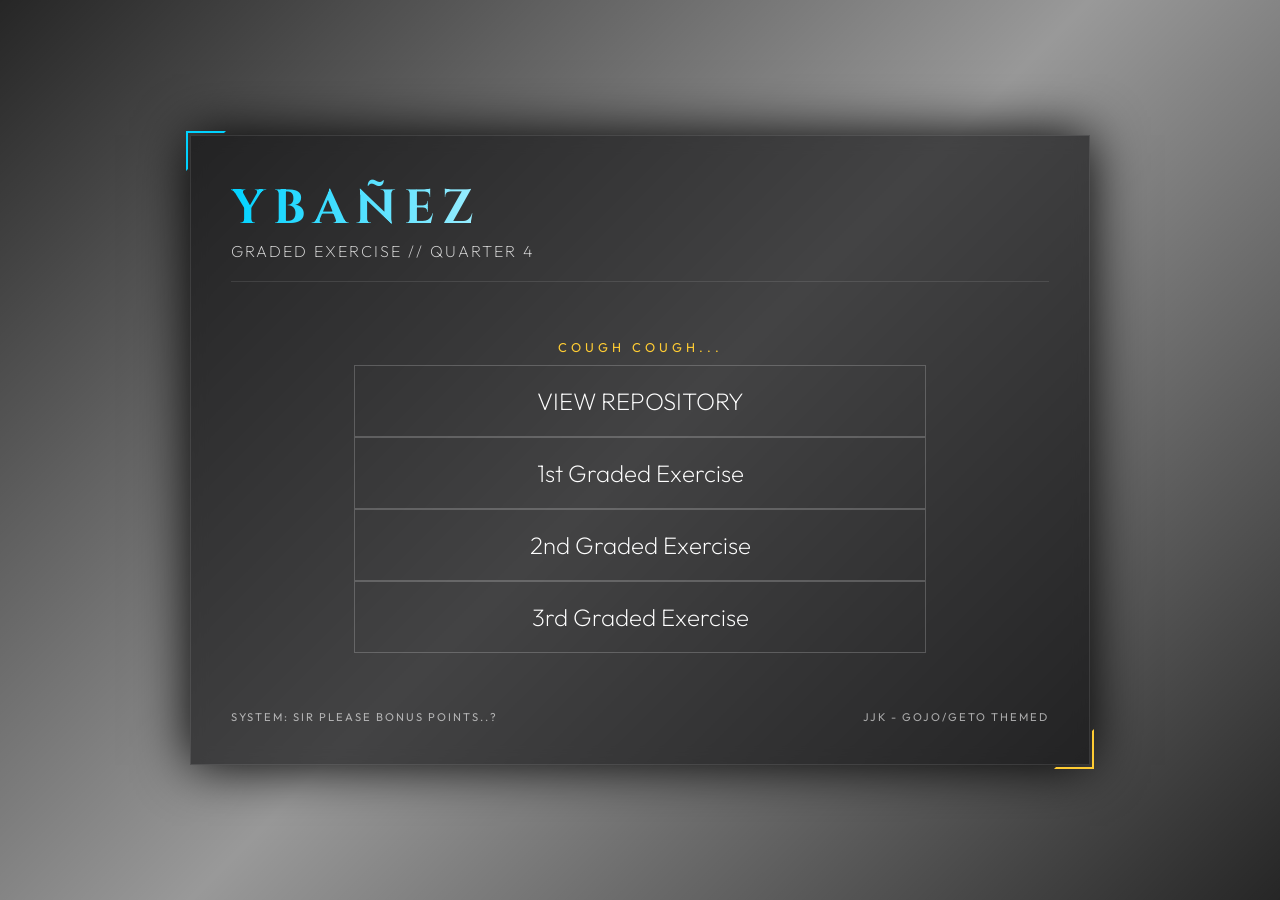
<file: index.html>
<!DOCTYPE html>
<html lang="en">
<head>
    <meta charset="UTF-8">
    <meta name="viewport" content="width=device-width, initial-scale=1.0">
    <title>index // PORTFOLIO Q4</title>
    <link href="https://fonts.googleapis.com/css2?family=Cinzel:wght@700&family=Outfit:wght@200;400;600&display=swap" rel="stylesheet">
    <style>
        :root {
            --gojo-blue: #00d2ff;
            --geto-gold: #ffcc33;
            --void-black: #0a0a0c;
        }

        * {
            margin: 0;
            padding: 0;
            box-sizing: border-box;
        }

        body {
            background-color: var(--void-black);
            font-family: 'Outfit', sans-serif;
            color: white;
            height: 100vh;
            display: flex;
            align-items: center;
            justify-content: center;
            overflow: hidden;
            background: url("https://i.pinimg.com/736x/c9/e7/6a/c9e76a124d2b220833ec0a1637d12d9e.jpg") center/cover no-repeat;
        }

        body::before {
            content: "";
            position: absolute;
            inset: 0;
            background: linear-gradient(135deg, rgba(0,0,0,0.85) 0%, rgba(0,0,0,0.4) 50%, rgba(0,0,0,0.85) 100%);
            z-index: 1;
        }

        .main-frame {
            position: relative;
            z-index: 2;
            width: 85%;
            max-width: 900px;
            height: 70vh;
            border: 1px solid rgba(255, 255, 255, 0.1);
            backdrop-filter: blur(8px);
            background: rgba(10, 10, 12, 0.6);
            display: flex;
            flex-direction: column;
            justify-content: space-between;
            padding: 40px;
            box-shadow: 0 0 50px rgba(0,0,0,1);
        }

        .corner {
            position: absolute;
            width: 40px;
            height: 40px;
            border: 2px solid transparent;
        }
        .top-left { top: -5px; left: -5px; border-top-color: var(--gojo-blue); border-left-color: var(--gojo-blue); }
        .bottom-right { bottom: -5px; right: -5px; border-bottom-color: var(--geto-gold); border-right-color: var(--geto-gold); }

        header {
            border-bottom: 1px solid rgba(255, 255, 255, 0.1);
            padding-bottom: 20px;
        }

        h1 {
            font-family: 'Cinzel', serif;
            font-size: 3rem;
            letter-spacing: 8px;
            text-transform: uppercase;
            background: linear-gradient(to right, var(--gojo-blue), #fff, var(--geto-gold));
            -webkit-background-clip: text;
            -webkit-text-fill-color: transparent;
        }

        .content {
            flex-grow: 1;
            display: flex;
            flex-direction: column;
            justify-content: center;
            align-items: center;
            width: 70%;
            margin: 0 auto;
        }

        .status-tag {
            font-size: 0.8rem;
            letter-spacing: 4px;
            color: var(--geto-gold);
            margin-bottom: 10px;
            text-transform: uppercase;
        }

        .action-link {
            position: relative;
            font-size: 1.5rem;
            text-decoration: none;
            color: #fff;
            padding: 20px 60px;
            border: 1px solid rgba(255,255,255,0.2);
            transition: 0.5s;
            overflow: hidden;
            font-weight: 200;
            display: block;
            width: 100%;
            min-width: max-content;
            text-align: center;
        }

        .action-link:hover {
            letter-spacing: 5px;
            border-color: var(--gojo-blue);
            box-shadow: 0 0 30px rgba(0, 210, 255, 0.3);
            background: rgba(255,255,255,0.05);
        }

        .action-link::after {
            content: "";
            position: absolute;
            top: 0;
            left: -100%;
            width: 100%;
            height: 100%;
            background: linear-gradient(90deg, transparent, rgba(255,255,255,0.2), transparent);
            transition: 0.5s;
        }

        .action-link:hover::after {
            left: 100%;
        }

        footer {
            display: flex;
            justify-content: space-between;
            font-size: 0.7rem;
            letter-spacing: 2px;
            opacity: 0.6;
            text-transform: uppercase;
        }

        .particles {
            position: absolute;
            top: 0; left: 0; width: 100%; height: 100%;
            pointer-events: none;
            z-index: 1;
        }

    </style>
</head>
<body>

    <div class="main-frame">
        <div class="corner top-left"></div>
        <div class="corner bottom-right"></div>

        <header>
            <h1>Ybañez</h1>
            <p style="font-weight: 200; opacity: 0.8; letter-spacing: 2px;">GRADED EXERCISE // QUARTER 4</p>
        </header>

        <div class="content">
            <span class="status-tag">COUGH COUGH...</span>
            <a href="https://github.com/RaizaLeigh-lelele/qrt4-repo.git" class="action-link">VIEW REPOSITORY</a>
            <a href="https://raizaleigh-lelele.github.io/qrt4-repo/public/quarter%204/q41grubidiumYBANEZ.html" class="action-link">1st Graded Exercise</a>
            <a href="https://raizaleigh-lelele.github.io/qrt4-repo/public/quarter%204/q41grubidiumYBANEZupdated.html" class="action-link">2nd Graded Exercise</a>
            <a href="https://raizaleigh-lelele.github.io/qrt4-repo/public/quarter%204/3rdGraded/errorlogs.html" class="action-link">3rd Graded Exercise</a>
        </div>

        <footer>
            <span>System: sir please bonus points..?</span>
            <span>jjk - gojo/geto themed</span>
        </footer>
    </div>

    <script>
        const h1 = document.querySelector('h1');
        setInterval(() => {
            h1.style.textShadow = Math.random() > 0.9 ? '0 0 20px rgba(0, 210, 255, 0.8)' : 'none';
        }, 100);
    </script>
</body>
</html>
</file>
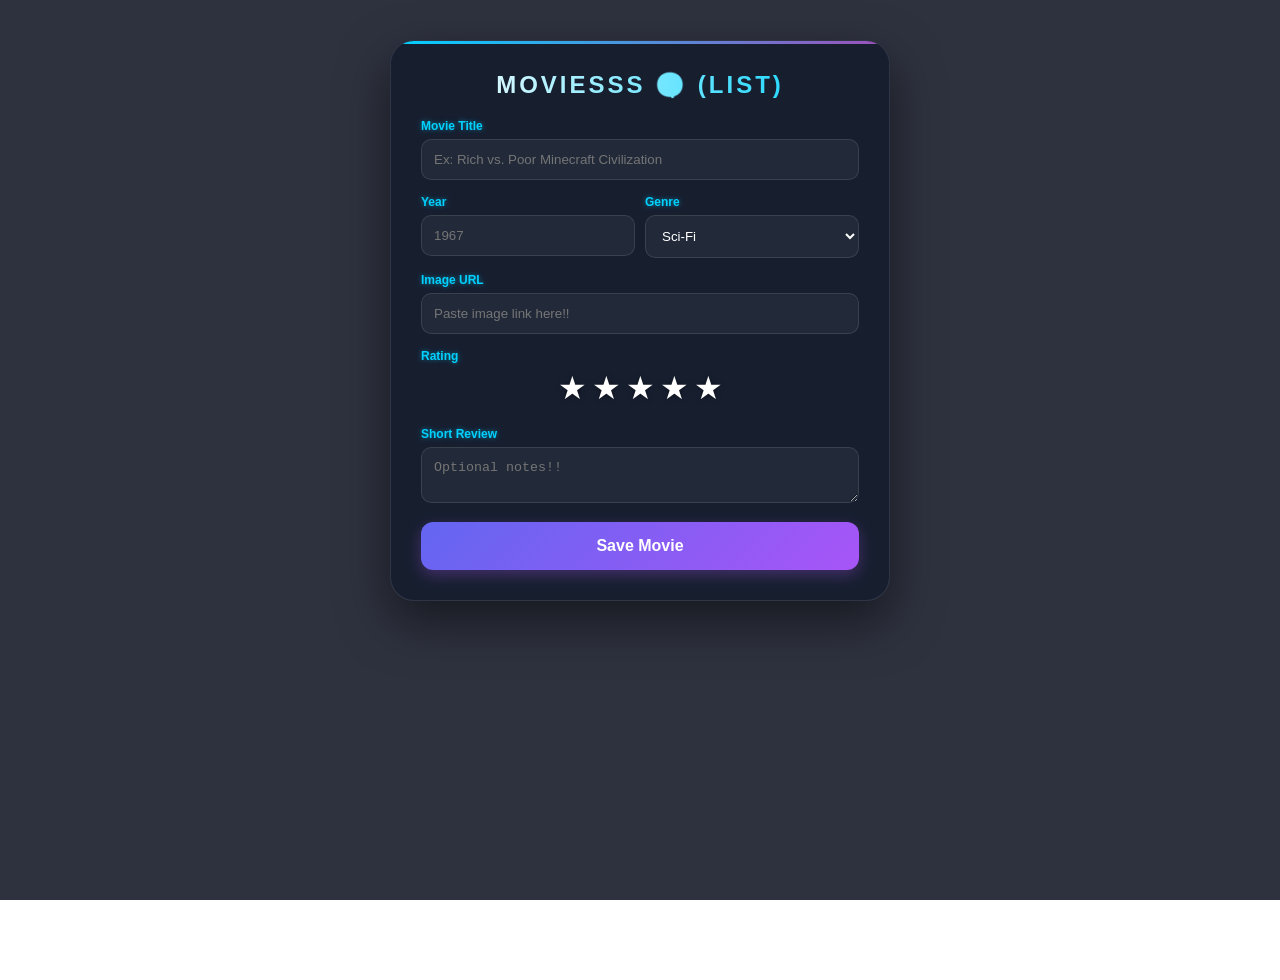
<file: public/quarter 4/q41grubidiumYBANEZ.html>
<!DOCTYPE html>
<html lang="en">
<head>
    <meta charset="UTF-8">
    <meta name="viewport" content="width=device-width, initial-scale=1.0">
    <title>Movie Tracker - Quarter 4 Graded 1 exer.</title>
    <style>
        :root {
            --gojo-blue: #00d2ff;
            --geto-purple: #9d50bb;
            --hollow-purple: linear-gradient(135deg, #6366f1 0%, #a855f7 100%);
            --overlay-blue: rgba(10, 15, 30, 0.85);
            --card-bg: rgba(15, 23, 42, 0.7);
            --accent: #f59e0b;
        }

        body { 
            font-family: 'Segoe UI', Roboto, Helvetica, Arial, sans-serif; 
            margin: 0;
            padding: 40px 20px;
            display: flex;
            flex-direction: column;
            align-items: center;
            min-height: 100vh;
            color: #fff;
    
            background-image: url('https://i.pinimg.com/originals/e2/fa/08/e2fa08a481071faa9e88f3dffbf6f3ed.jpg');
            background-size: cover;
            background-position: center;
            background-attachment: fixed;
            background-repeat: no-repeat;
        }

        body::before {
            content: "";
            position: fixed;
            top: 0; left: 0; right: 0; bottom: 0;
            background: var(--overlay-blue);
            backdrop-filter: blur(8px);
            z-index: -1;
        }

        .container { 
            width: 100%; 
            max-width: 500px; 
            z-index: 1; 
        }

        .form-container { 
            background: var(--card-bg); 
            padding: 30px; 
            border-radius: 24px; 
            box-shadow: 0 20px 50px rgba(0,0,0,0.5);
            border: 1px solid rgba(255, 255, 255, 0.1);
            position: relative;
            overflow: hidden;
        }

        .form-container::after {
            content: "";
            position: absolute;
            top: 0; left: 0; 
            width: 100%; 
            height: 3px;
            background: linear-gradient(90deg, var(--gojo-blue), var(--geto-purple));
        }

        h2 { 
            margin-top: 0;
            text-align: center; 
            font-weight: 900;
            text-transform: uppercase;
            letter-spacing: 3px;
            background: linear-gradient(to right, #fff, var(--gojo-blue));
            -webkit-background-clip: text;
            -webkit-text-fill-color: transparent;
        }

        label { 
            display: block; 
            font-size: 0.75rem; 
            font-weight: bold;
            color: var(--gojo-blue); 
            margin-bottom: 6px;
            text-shadow: 0 0 5px rgba(0, 210, 255, 0.5);
        }

        input, select, textarea {
            width: 100%;
            padding: 12px;
            margin-bottom: 15px;
            border: 1.5px solid rgba(255,255,255,0.1);
            border-radius: 10px;
            background: rgba(0, 0, 0, 0.5);
            color: white;
            box-sizing: border-box;
            transition: 0.3s ease;
        }

        input:focus, textarea:focus {
            outline: none;
            border-color: var(--gojo-blue);
            box-shadow: 0 0 15px rgba(0, 210, 255, 0.2);
        }

        .star-rating { 
            font-size: 32px; 
            margin-bottom: 20px; 
            display: flex;
            justify-content: center;
            gap: 5px;
        }

        .star-rating span {
            transition: 0.2s;
            text-shadow: 0 0 5px rgba(0,0,0,0.5);
        }

        .star-rating .active { 
            color: var(--accent); 
            text-shadow: 0 0 15px var(--accent);
        }

        .btn-add { 
            background: var(--hollow-purple);
            color: white; 
            border: none; 
            padding: 15px; 
            width: 100%; 
            border-radius: 12px; 
            font-weight: bold; 
            font-size: 1rem;
            cursor: pointer;
            transition: all 0.3s;
            box-shadow: 0 5px 15px rgba(168, 85, 247, 0.3);
        }

        .btn-add:hover {
            transform: translateY(-3px);
            box-shadow: 0 8px 25px rgba(168, 85, 247, 0.5);
            filter: brightness(1.2);
        }

        .movie-list { 
            margin-top: 40px; 
        }

        .movie-card {
            background: rgba(15, 23, 42, 0.8);
            border-radius: 18px;
            padding: 18px;
            margin-bottom: 20px;
            display: flex;
            gap: 15px;
            border: 1px solid rgba(255,255,255,0.05);
            position: relative;
            transition: 0.4s cubic-bezier(0.175, 0.885, 0.32, 1.275);
        }

        .movie-card:hover {
            transform: scale(1.03);
            box-shadow: -5px 0 15px var(--geto-purple), 5px 0 15px var(--gojo-blue);
        }

        .movie-card img {
            width: 90px;
            height: 130px;
            object-fit: cover;
            border-radius: 10px;
            box-shadow: 0 5px 15px rgba(0,0,0,0.3);
        }

        .movie-details h4 { 
            margin: 5px 0; 
            font-size: 1.25rem; 
            color: #fff;
        }

        .meta { 
            font-size: 0.8rem; 
            color: var(--gojo-blue);
            font-weight: 600;
        }

        .stars { 
            color: var(--accent); 
            font-size: 1rem;
            margin-bottom: 8px; 
        }

        .summary { 
            font-size: 0.85rem; 
            color: #cbd5e1; 
            line-height: 1.4;
            background: rgba(255,255,255,0.05);
            padding: 8px;
            border-radius: 6px;
        }

        ::-webkit-scrollbar {
            width: 8px;
        }

        ::-webkit-scrollbar-track {
            background: var(--overlay-blue);
        }

            ::-webkit-scrollbar-thumb {
            background: var(--hollow-purple);
            border-radius: 10px;
        }

        ::-webkit-scrollbar-thumb:hover {
            background: var(--gojo-blue);
        }

        @keyframes pulse-glow {
            0% { 
                box-shadow: 0 0 20px rgba(0, 210, 255, 0.2); 
            }
            50% { 
                box-shadow: 0 0 40px rgba(157, 80, 187, 0.4); 
            }
            100% { 
                box-shadow: 0 0 20px rgba(0, 210, 255, 0.2); 
            }
        }

        .form-container {
            animation: pulse-glow 6s infinite ease-in-out;
        }

        input, select, textarea {
            background: rgba(255, 255, 255, 0.05);
            backdrop-filter: blur(4px);
            border: 1px solid rgba(255, 255, 255, 0.1);
        }

        input:focus {
            transform: translateY(-2px);
            background: rgba(255, 255, 255, 0.1);
        }

        @keyframes manifest {
            from { 
                opacity: 0; 
                transform: translateY(20px); 
            }
            to { 
                opacity: 1; 
                transform: translateY(0); 
            }
        }

        .container {
            animation: manifest 0.8s ease-out forwards;
        }

        .empty-state {
            text-align: center;
            padding: 40px;
            border: 2px dashed rgba(255, 255, 255, 0.1);
            border-radius: 20px;
            color: #64748b;
        }

        .empty-state i {
            display: block;
            font-size: 3rem;
            margin-bottom: 10px;
        }

        @keyframes backgroundMove {
            0% { 
                background-position: 0% 50%; 
            }
            50% { 
                background-position: 100% 50%; 
            }
            100% { 
                background-position: 0% 50%; 
            }
        }

        body {
            background-size: 120% 120%;
            animation: backgroundMove 20s infinite linear;
        }
    </style>
</head>
<body>

<div class="container">
    <div class="form-container">
        <h2>Moviesss 🤤 (list)</h2>
        
        <label>Movie Title</label>
        <input type="text" id="movieTitle" placeholder="Ex: Rich vs. Poor Minecraft Civilization">

        <div style="display: flex; gap: 10px;">
            <div style="flex: 1;">
                <label>Year</label>
                <input type="number" id="movieYear" placeholder="1967">
            </div>
            <div style="flex: 1;">
                <label>Genre</label>
                <select id="genre">
                    <option value="Sci-Fi">Sci-Fi</option>
                    <option value="Drama">Drama</option>
                    <option value="Action">Action</option>
                    <option value="Horror">Horror</option>
                </select>
            </div>
        </div>

        <label>Image URL</label>
        <input type="text" id="movieUrl" placeholder="Paste image link here!!">

        <label>Rating</label>
        <div class="star-rating" id="starInput">
            <span data-value="1">★</span><span data-value="2">★</span><span data-value="3">★</span><span data-value="4">★</span><span data-value="5">★</span>
        </div>

        <label>Short Review</label>
        <textarea id="movieSummary" placeholder="Optional notes!!"></textarea>

        <button class="btn-add" onclick="addMovie()">Save Movie</button>
    </div>

    <div class="movie-list" id="listContainer"></div>
</div>

<script>
    let currentRating = 0;

    const stars = document.querySelectorAll('#starInput span');
    stars.forEach(star => {
        star.onclick = function() {
            currentRating = this.getAttribute('data-value');
            stars.forEach(s => s.classList.toggle('active', s.getAttribute('data-value') <= currentRating));
        }
    });

    function addMovie() {
        const title = document.getElementById('movieTitle').value;
        const year = document.getElementById('movieYear').value;
        const genre = document.getElementById('genre').value;
        const url = document.getElementById('movieUrl').value;
        const summary = document.getElementById('movieSummary').value;

        if (!title || !year || currentRating === 0) {
            alert("Please fill in Title, Year, and Rating!");
            return;
        }

        const movieEntry = {
            title,
            year,
            genre,
            rating: parseInt(currentRating),
            poster: url || "https://i.pinimg.com/736x/f0/07/fb/f007fbdbc36b546b0ba6cd4281ddd05e.jpg",
            summary: summary || "No review added."
        };

        let db = JSON.parse(localStorage.getItem('movieLinkDB')) || [];
        db.push(movieEntry);
        localStorage.setItem('movieLinkDB', JSON.stringify(db));

        document.querySelectorAll('input, textarea').forEach(i => i.value = '');
        currentRating = 0;
        stars.forEach(s => s.classList.remove('active'));
        displayMovies();
    }

    function displayMovies() {
        const container = document.getElementById('listContainer');
        const movies = JSON.parse(localStorage.getItem('movieLinkDB')) || [];
        
        container.innerHTML = movies.map(m => `
            <div class="movie-card">
                <img src="${m.poster}" onerror="this.src='https://i.pinimg.com/736x/f0/07/fb/f007fbdbc36b546b0ba6cd4281ddd05e.jpg'">
                <div class="movie-details">
                    <div class="meta">${m.year} • ${m.genre}</div>
                    <h4>${m.title}</h4>
                    <div class="stars">${'★'.repeat(m.rating)}${'☆'.repeat(5-m.rating)}</div>
                    <div class="summary">${m.summary}</div>
                </div>
            </div>
        `).reverse().join('');
    }

    displayMovies();
</script>

</body>
</html>
</file>
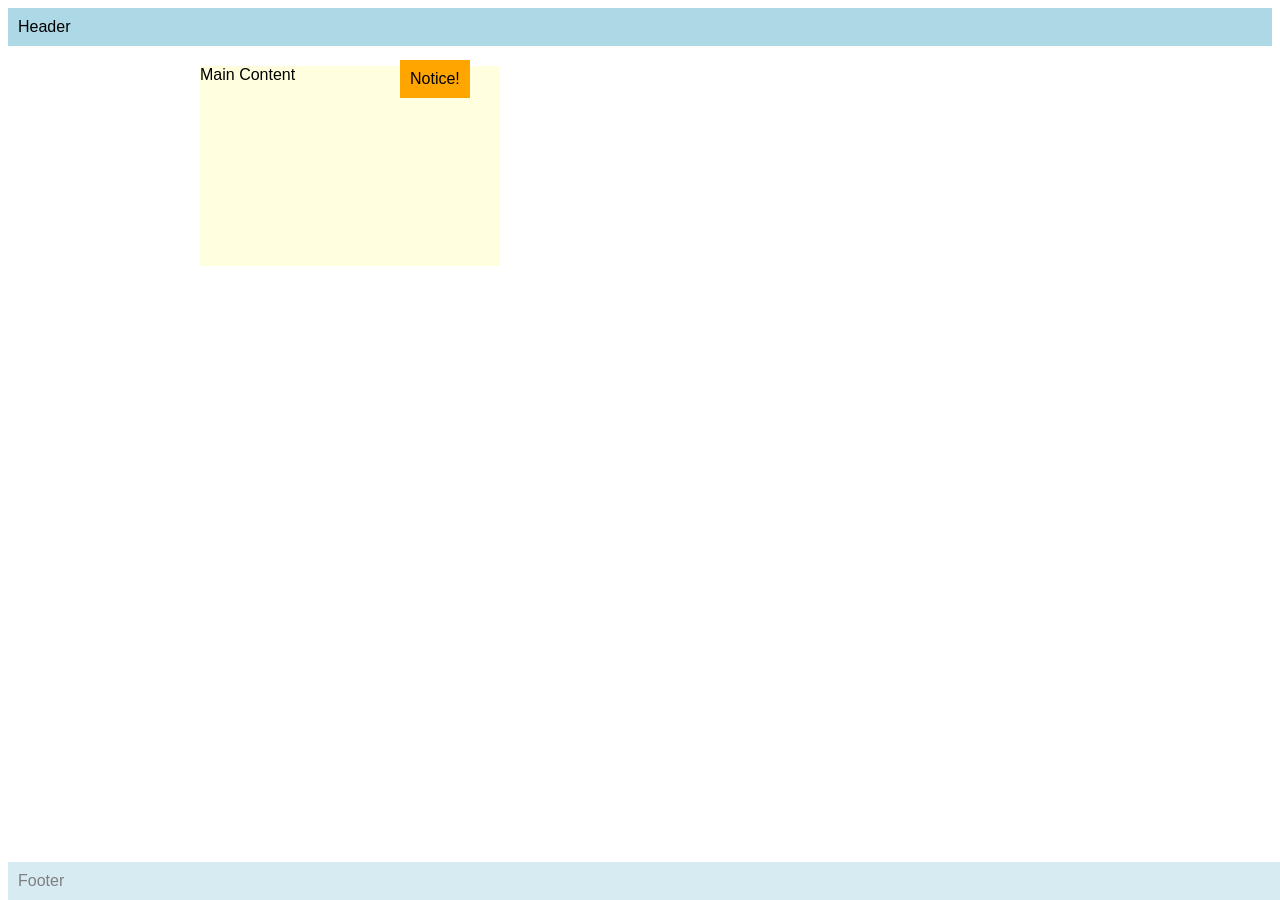
<file: public/quarter 4/RubidiumYbanezseatwork.html>
<!DOCTYPE html>
<html>
<head>
  <meta name="author" content="YBAÑEZ, Raiza Leigh A." />
  <meta name="revised" content="3/27/2026" />
  <style>
    body { font-family: Arial, sans-serif; }
    .header, .footer {
      background: lightblue;
      padding: 10px;
    }
    .footer {
       opacity: 0.5;
       position: fixed; 
       bottom: 0; 
       width: 100%;
    }
    .sidebar {
      background: lightgreen;
      width: 150px;
      height: 200px;
      position: relative; 
      top: 24px; 
      left: 3182px;
    }
    .content {
      background: lightyellow;
      width: 300px;
      height: 200px;
      position: absolute; 
      top: 66px; 
      left: 200px;
      z-index: 1;
    }    
    .notice {
        position: absolute;
        top: 60px;
        left: 400px;
        background: orange;
        padding: 10px;
        z-index: 2;
    }
  </style>
</head>
<body>
  <div class="header">Header</div>
  <div class="sidebar">Sidebar</div>
  <div class="content">Main Content</div>
  <div class="footer">Footer</div>
  <div class="notice">Notice!</div>
</body>
</html>
</file>
